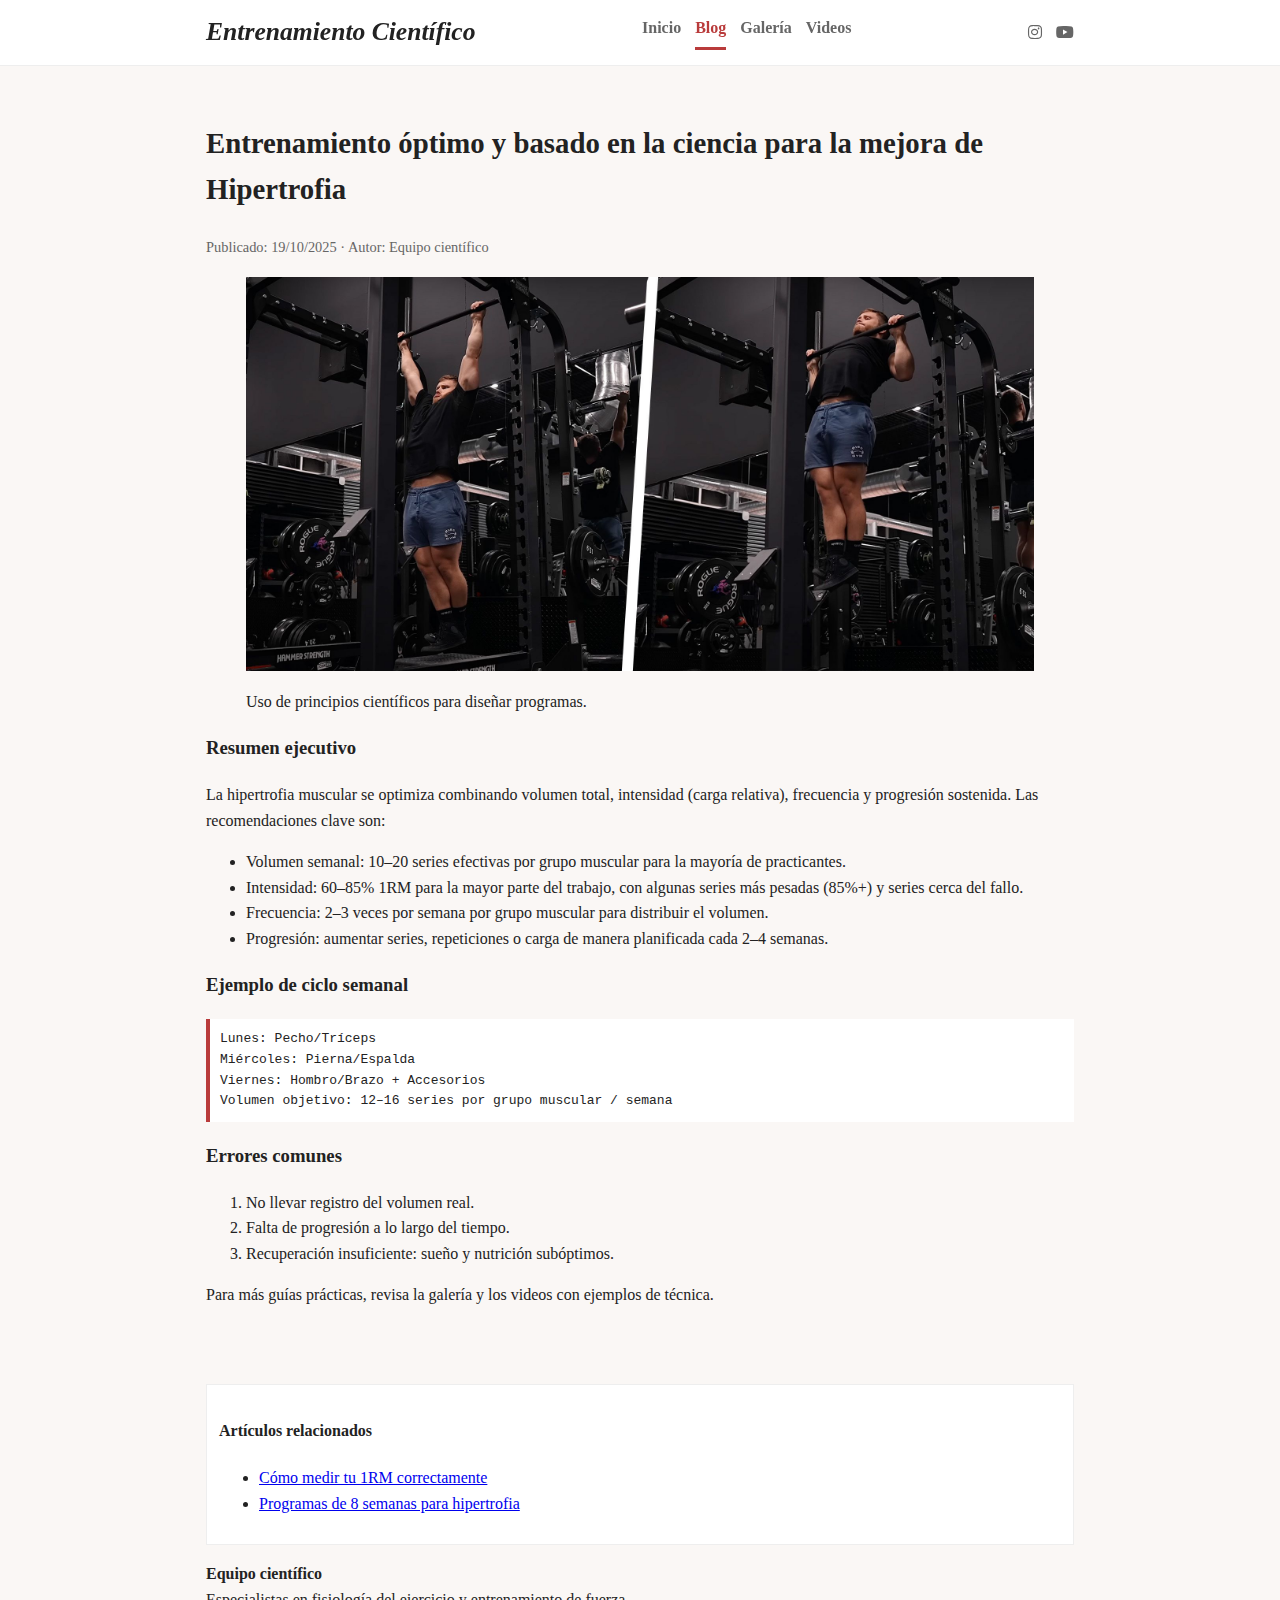
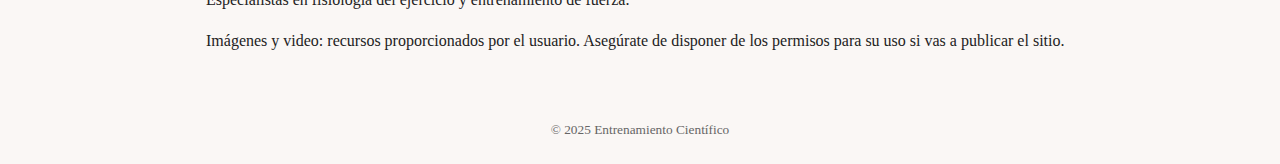
<file: blog.html>
<!doctype html>
<html lang="es">
<head>
  <meta charset="utf-8" />
  <meta name="viewport" content="width=device-width,initial-scale=1" />
  <meta name="description" content="Guía práctica y basada en la evidencia para diseñar programas de hipertrofia muscular: volumen, intensidad y frecuencia">
  <title>Blog · Hipertrofia basada en la ciencia</title>
  <link rel="stylesheet" href="css/styles.css">
  <link rel="stylesheet" href="https://cdnjs.cloudflare.com/ajax/libs/font-awesome/6.4.0/css/all.min.css">
</head>
<body>
  <header class="site-header">
    <div class="container header-inner">
      <h1 class="logo">Entrenamiento Científico</h1>
      <nav class="main-nav">
        <a href="index.html" class="nav-link">Inicio</a>
        <a href="blog.html" class="nav-link active">Blog</a>
        <a href="gallery.html" class="nav-link">Galería</a>
        <a href="videos.html" class="nav-link">Videos</a>
      </nav>
      <div class="socials">
        <a href="#"><i class="fab fa-instagram"></i></a>
        <a href="#"><i class="fab fa-youtube"></i></a>
      </div>
    </div>
  </header>

  <main class="container">
    <article class="post">
      <h2 class="post-title">Entrenamiento óptimo y basado en la ciencia para la mejora de Hipertrofia</h2>
      <p class="post-meta">Publicado: 19/10/2025 · Autor: Equipo científico</p>

      <figure class="post-hero">
  <img src="images/jeff-nippard-pullups-64c289575bd7c.jpg" alt="Atleta realizando una dominada" onerror="this.onerror=null;this.src='images/placeholder.svg'" />
        <figcaption>Uso de principios científicos para diseñar programas.</figcaption>
      </figure>

      <h3>Resumen ejecutivo</h3>
      <p>La hipertrofia muscular se optimiza combinando volumen total, intensidad (carga relativa), frecuencia y progresión sostenida. Las recomendaciones clave son:</p>
      <ul>
        <li>Volumen semanal: 10–20 series efectivas por grupo muscular para la mayoría de practicantes.</li>
        <li>Intensidad: 60–85% 1RM para la mayor parte del trabajo, con algunas series más pesadas (85%+) y series cerca del fallo.</li>
        <li>Frecuencia: 2–3 veces por semana por grupo muscular para distribuir el volumen.</li>
        <li>Progresión: aumentar series, repeticiones o carga de manera planificada cada 2–4 semanas.</li>
      </ul>

      <h3>Ejemplo de ciclo semanal</h3>
      <pre class="code">Lunes: Pecho/Tríceps
Miércoles: Pierna/Espalda
Viernes: Hombro/Brazo + Accesorios
Volumen objetivo: 12–16 series por grupo muscular / semana</pre>

      <h3>Errores comunes</h3>
      <ol>
        <li>No llevar registro del volumen real.</li>
        <li>Falta de progresión a lo largo del tiempo.</li>
        <li>Recuperación insuficiente: sueño y nutrición subóptimos.</li>
      </ol>

      <p>Para más guías prácticas, revisa la galería y los videos con ejemplos de técnica.</p>
    </article>

    <aside class="related">
      <h4>Artículos relacionados</h4>
      <ul>
        <li><a href="#">Cómo medir tu 1RM correctamente</a></li>
        <li><a href="#">Programas de 8 semanas para hipertrofia</a></li>
      </ul>
    </aside>
    <div class="author-box">
      <p><strong>Equipo científico</strong><br>Especialistas en fisiología del ejercicio y entrenamiento de fuerza.</p>
    </div>
    <p class="credits">Imágenes y video: recursos proporcionados por el usuario. Asegúrate de disponer de los permisos para su uso si vas a publicar el sitio.</p>
  </main>

  <footer class="site-footer">
    <div class="container">
      <small>&copy; 2025 Entrenamiento Científico</small>
    </div>
  </footer>

  <script src="js/script.js"></script>
</body>
</html>
</file>
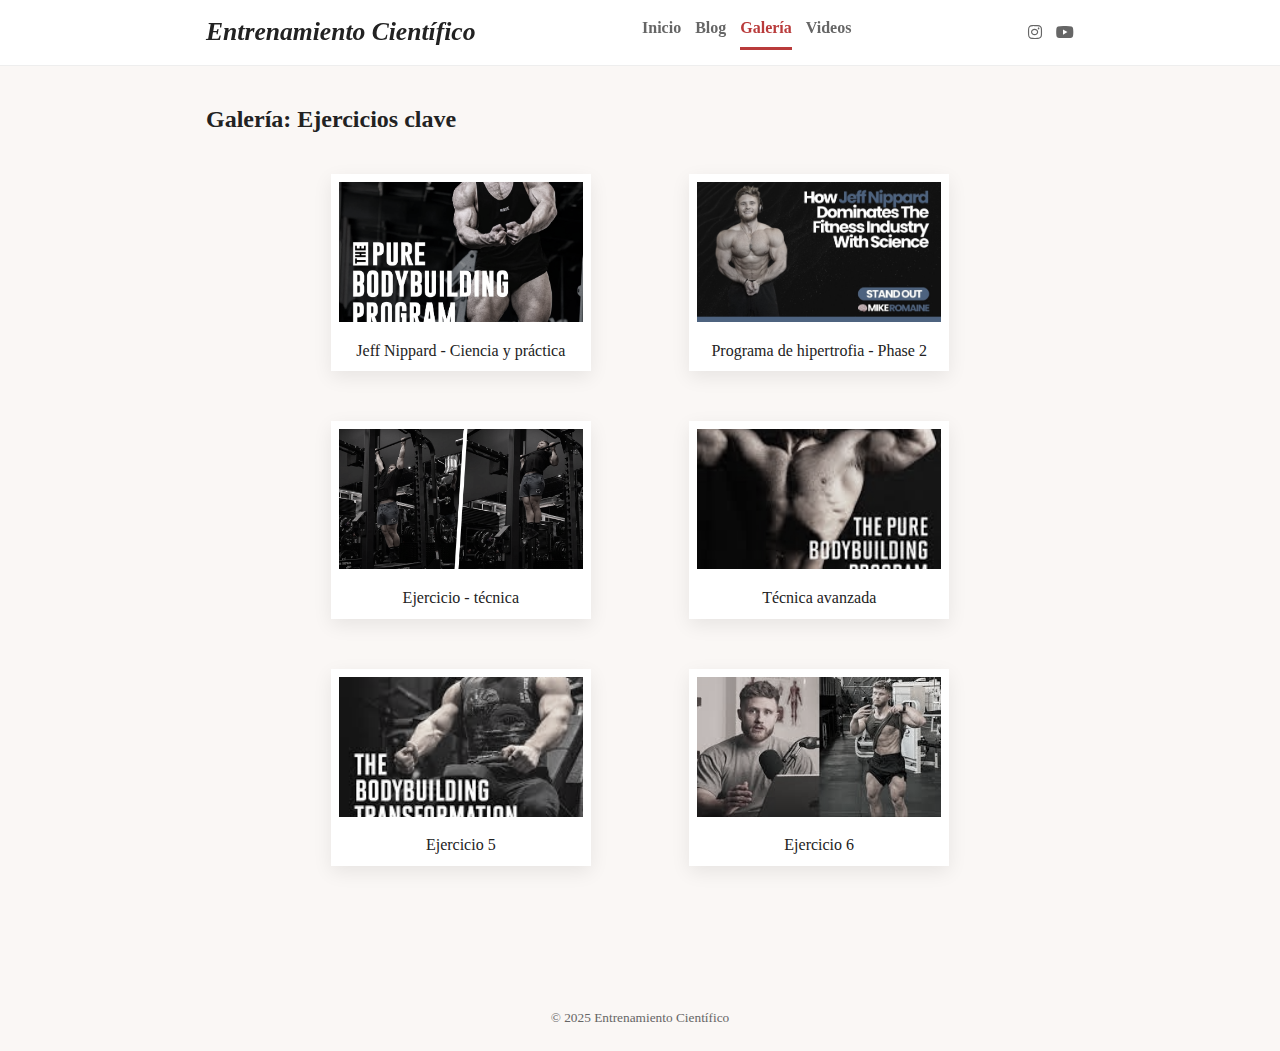
<file: gallery.html>
<!doctype html>
<html lang="es">
<head>
  <meta charset="utf-8" />
  <meta name="viewport" content="width=device-width,initial-scale=1" />
  <title>Galería · Ejercicios y técnica</title>
  <link rel="stylesheet" href="css/styles.css">
  <link rel="stylesheet" href="https://cdnjs.cloudflare.com/ajax/libs/font-awesome/6.4.0/css/all.min.css">
</head>
<body>
  <header class="site-header">
    <div class="container header-inner">
      <h1 class="logo">Entrenamiento Científico</h1>
      <nav class="main-nav">
        <a href="index.html" class="nav-link">Inicio</a>
        <a href="blog.html" class="nav-link">Blog</a>
        <a href="gallery.html" class="nav-link active">Galería</a>
        <a href="videos.html" class="nav-link">Videos</a>
      </nav>
      <div class="socials">
        <a href="#"><i class="fab fa-instagram"></i></a>
        <a href="#"><i class="fab fa-youtube"></i></a>
      </div>
    </div>
  </header>

  <main class="container gallery-page">
    <h2>Galería: Ejercicios clave</h2>
    <div class="grid">
  <figure class="thumb"><img src="images/FullBodyCoverConcept_fa5c5976-7c0f-4260-8780-a230a7708c98.webp" alt="Banner 1" onerror="this.onerror=null;this.src='images/placeholder.svg'"><figcaption>Jeff Nippard - Ciencia y práctica</figcaption></figure>
  <figure class="thumb"><img src="images/Jeff-Nippard-Case-Study.jpg" alt="Banner 2" onerror="this.onerror=null;this.src='images/placeholder.svg'"><figcaption>Programa de hipertrofia - Phase 2</figcaption></figure>
  <figure class="thumb"><img src="images/jeff-nippard-pullups-64c289575bd7c.jpg" alt="Imagen 3" onerror="this.onerror=null;this.src='images/placeholder.svg'"><figcaption>Ejercicio - técnica</figcaption></figure>
  <figure class="thumb"><img src="images/images (2).jpeg" alt="Imagen 4" onerror="this.onerror=null;this.src='images/placeholder.svg'"><figcaption>Técnica avanzada</figcaption></figure>
  <figure class="thumb"><img src="images/descargar (9).jpeg" alt="Imagen 5" onerror="this.onerror=null;this.src='images/placeholder.svg'"><figcaption>Ejercicio 5</figcaption></figure>
  <figure class="thumb"><img src="images/descargar (10).jpeg" alt="Imagen 6" onerror="this.onerror=null;this.src='images/placeholder.svg'"><figcaption>Ejercicio 6</figcaption></figure>
    </div>
  </main>

  <footer class="site-footer">
    <div class="container">
      <small>&copy; 2025 Entrenamiento Científico</small>
    </div>
  </footer>

  <script src="js/script.js"></script>
</body>
</html>
</file>
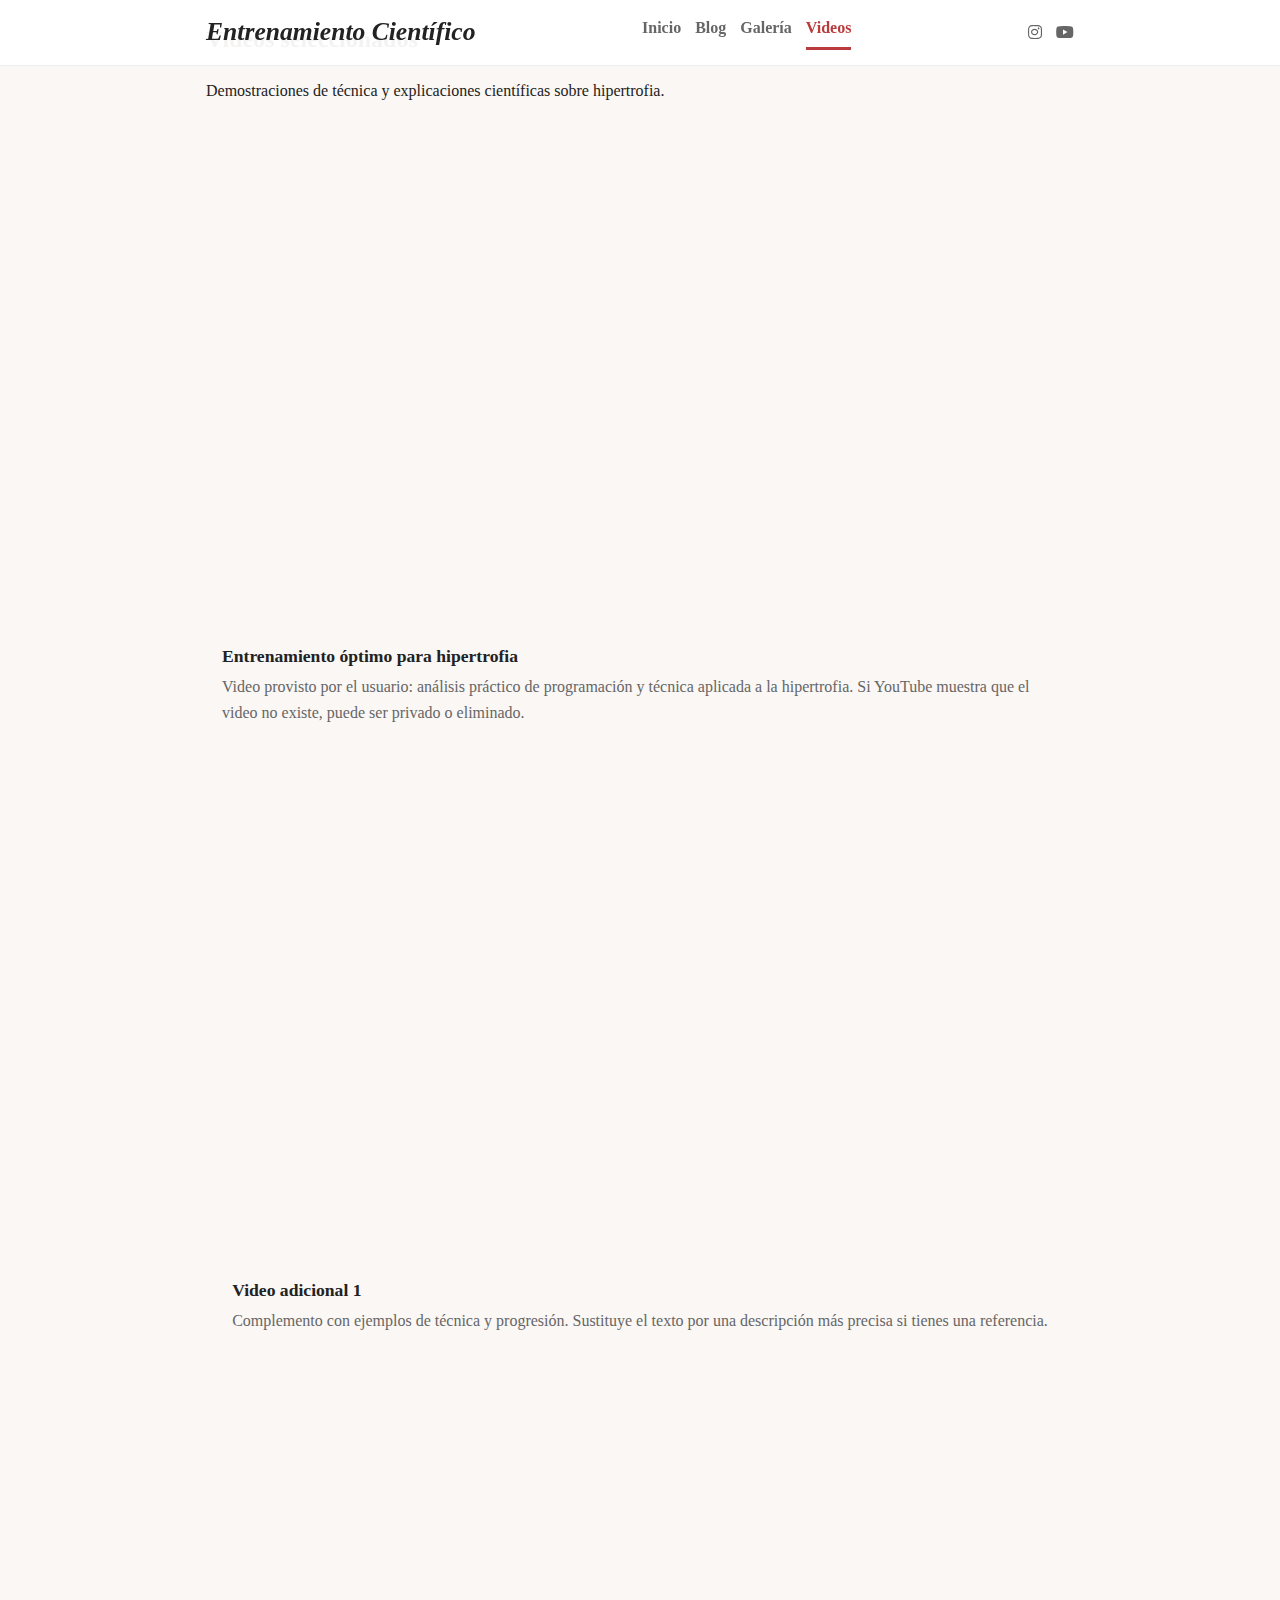
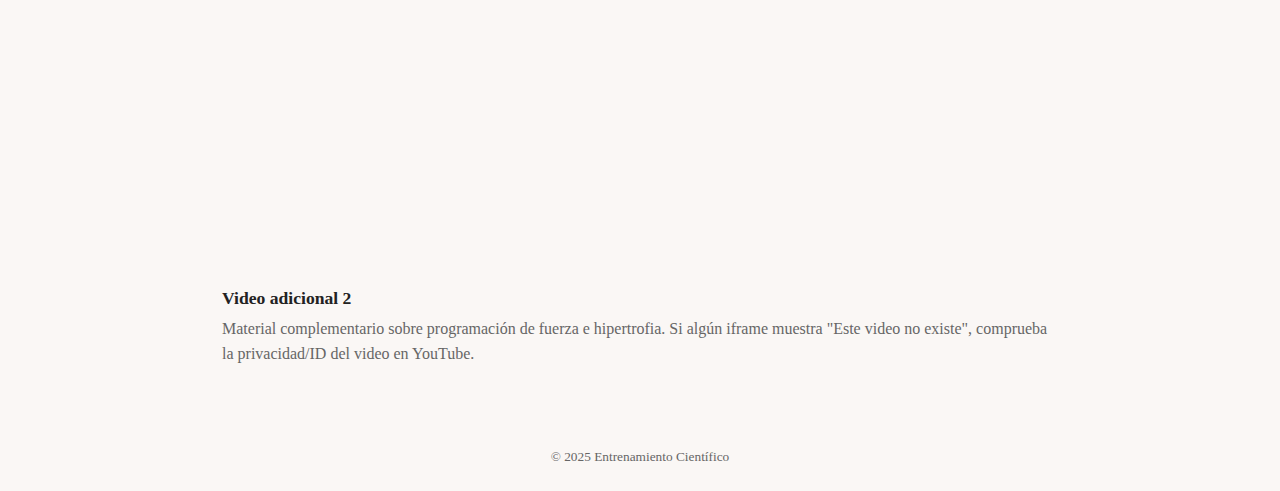
<file: videos.html>
<!doctype html>
<html lang="es">
<head>
  <meta charset="utf-8" />
  <meta name="viewport" content="width=device-width,initial-scale=1" />
  <title>Videos · Técnica y explicaciones</title>
  <link rel="stylesheet" href="css/styles.css">
  <link rel="stylesheet" href="https://cdnjs.cloudflare.com/ajax/libs/font-awesome/6.4.0/css/all.min.css">
</head>
<body>
  <header class="site-header">
    <div class="container header-inner">
      <h1 class="logo">Entrenamiento Científico</h1>
      <nav class="main-nav">
        <a href="index.html" class="nav-link">Inicio</a>
        <a href="blog.html" class="nav-link">Blog</a>
        <a href="gallery.html" class="nav-link">Galería</a>
        <a href="videos.html" class="nav-link active">Videos</a>
      </nav>
      <div class="socials">
        <a href="#"><i class="fab fa-instagram"></i></a>
        <a href="#"><i class="fab fa-youtube"></i></a>
      </div>
    </div>
  </header>

  <main class="container videos-page">
    <h2>Videos seleccionados</h2>
    <p>Demostraciones de técnica y explicaciones científicas sobre hipertrofia.</p>

    <div class="video-embed">
      <!-- Video 1 (proporcionado) -->
      <div class="responsive-video">
        <iframe src="https://www.youtube.com/embed/OpRMRhr0Ycc" title="YouTube video - Entrenamiento óptimo" frameborder="0" allowfullscreen></iframe>
      </div>
      <div class="video-info container">
        <h4>Entrenamiento óptimo para hipertrofia</h4>
        <p>Video provisto por el usuario: análisis práctico de programación y técnica aplicada a la hipertrofia. Si YouTube muestra que el video no existe, puede ser privado o eliminado.</p>
      </div>

      <!-- Video 2 (adicional) -->
      <div class="responsive-video">
        <iframe src="https://www.youtube.com/embed/popGXI-qs98" title="YouTube video 2" frameborder="0" allowfullscreen></iframe>
      </div>
      <div class="video-info container">
        <h4>Video adicional 1</h4>
        <p>Complemento con ejemplos de técnica y progresión. Sustituye el texto por una descripción más precisa si tienes una referencia.</p>
      </div>

      <!-- Video 3 (adicional) -->
      <div class="responsive-video">
        <iframe src="https://www.youtube.com/embed/vD-dEl7R2Bg" title="YouTube video 3" frameborder="0" allowfullscreen></iframe>
      </div>
      <div class="video-info container">
        <h4>Video adicional 2</h4>
        <p>Material complementario sobre programación de fuerza e hipertrofia. Si algún iframe muestra "Este video no existe", comprueba la privacidad/ID del video en YouTube.</p>
      </div>
    </div>
  </main>

  <footer class="site-footer">
    <div class="container">
      <small>&copy; 2025 Entrenamiento Científico</small>
    </div>
  </footer>

  <script src="js/script.js"></script>
</body>
</html>
</file>
<file: css/styles.css>
/* styles.css - diseño simple, responsive y reutilizable */
:root{
  --bg:#faf7f5;
  --accent:#b93b3b;
  --text:#222;
  --muted:#666;
}
*{box-sizing:border-box}
body{font-family:Georgia, 'Times New Roman', serif;line-height:1.6;color:var(--text);background:var(--bg);margin:0}
.container{max-width:900px;margin:0 auto;padding:0 16px}
.site-header{position:fixed;top:0;left:0;right:0;background:rgba(255,255,255,0.95);border-bottom:1px solid #eee;z-index:40}
.header-inner{display:flex;align-items:center;justify-content:space-between;padding:12px 16px}
.logo{font-size:1.6rem;margin:0;font-style:italic}
.main-nav{display:flex;gap:14px}
.nav-link{color:var(--muted);text-decoration:none;font-weight:600}
.nav-link.active{color:var(--accent);border-bottom:3px solid var(--accent);padding-bottom:6px}
.socials a{color:var(--muted);margin-left:10px;text-decoration:none}
.hero{height:420px;background-size:cover;background-position:center;display:flex;align-items:center}
.hero-inner{color:#fff;text-align:center;width:100%;padding-top:80px}
.hero-title{font-size:2.6rem;margin:0;text-shadow:0 2px 6px rgba(0,0,0,0.6)}
.hero-sub{margin-top:8px;margin-bottom:14px;text-shadow:0 1px 3px rgba(0,0,0,0.6)}
.btn{background:var(--accent);color:#fff;padding:10px 18px;border-radius:6px;text-decoration:none}
.intro{margin:36px 0}
.post{margin-top:120px;padding-bottom:40px}
.post-title{font-size:1.8rem}
.post-meta{color:var(--muted);font-size:0.9rem}
.post-hero img{width:100%;height:auto;display:block;margin:18px 0}
.code{background:#fff;padding:10px;border-left:4px solid var(--accent)}
.related{background:#fff;padding:12px;margin-top:20px;border:1px solid #eee}
.gallery-page{margin-top:100px;padding-bottom:60px}
.grid{display:flex;flex-wrap:wrap;gap:18px;justify-content:center}
.thumb{width:30%;background:#fff;padding:8px;text-align:center;box-shadow:0 6px 18px rgba(0,0,0,0.08)}
.thumb img{width:100%;height:140px;object-fit:cover;filter:grayscale(80%)}
.thumb:hover img{filter:grayscale(0%);transform:translateY(-6px)}
.thumb figcaption{padding-top:8px;font-style:normal}
.thumb img[src^="data:image/svg+xml"]{object-fit:contain;height:100px}
.site-footer{padding:22px 0;text-align:center;color:var(--muted);margin-top:40px}
.video-embed{display:flex;flex-direction:column;gap:18px;margin-top:20px}
.responsive-video{position:relative;padding-bottom:56.25%;height:0;overflow:hidden}
.responsive-video iframe{position:absolute;left:0;top:0;width:100%;height:100%}
/* video captions/info */
.video-info{background:transparent;padding:6px 16px;margin-bottom:8px}
.video-info h4{margin:6px 0 4px;font-size:1.1rem}
.video-info p{margin:0;color:var(--muted)}
@media (max-width:700px){
  .thumb{width:48%}
  .hero{height:320px}
  .hero-title{font-size:1.8rem}
  .header-inner{padding:10px}
}
@media (max-width:420px){
  .thumb{width:100%}
  .header-inner{flex-direction:column;gap:8px}
  .main-nav{flex-wrap:wrap;justify-content:center}
}
</file>
